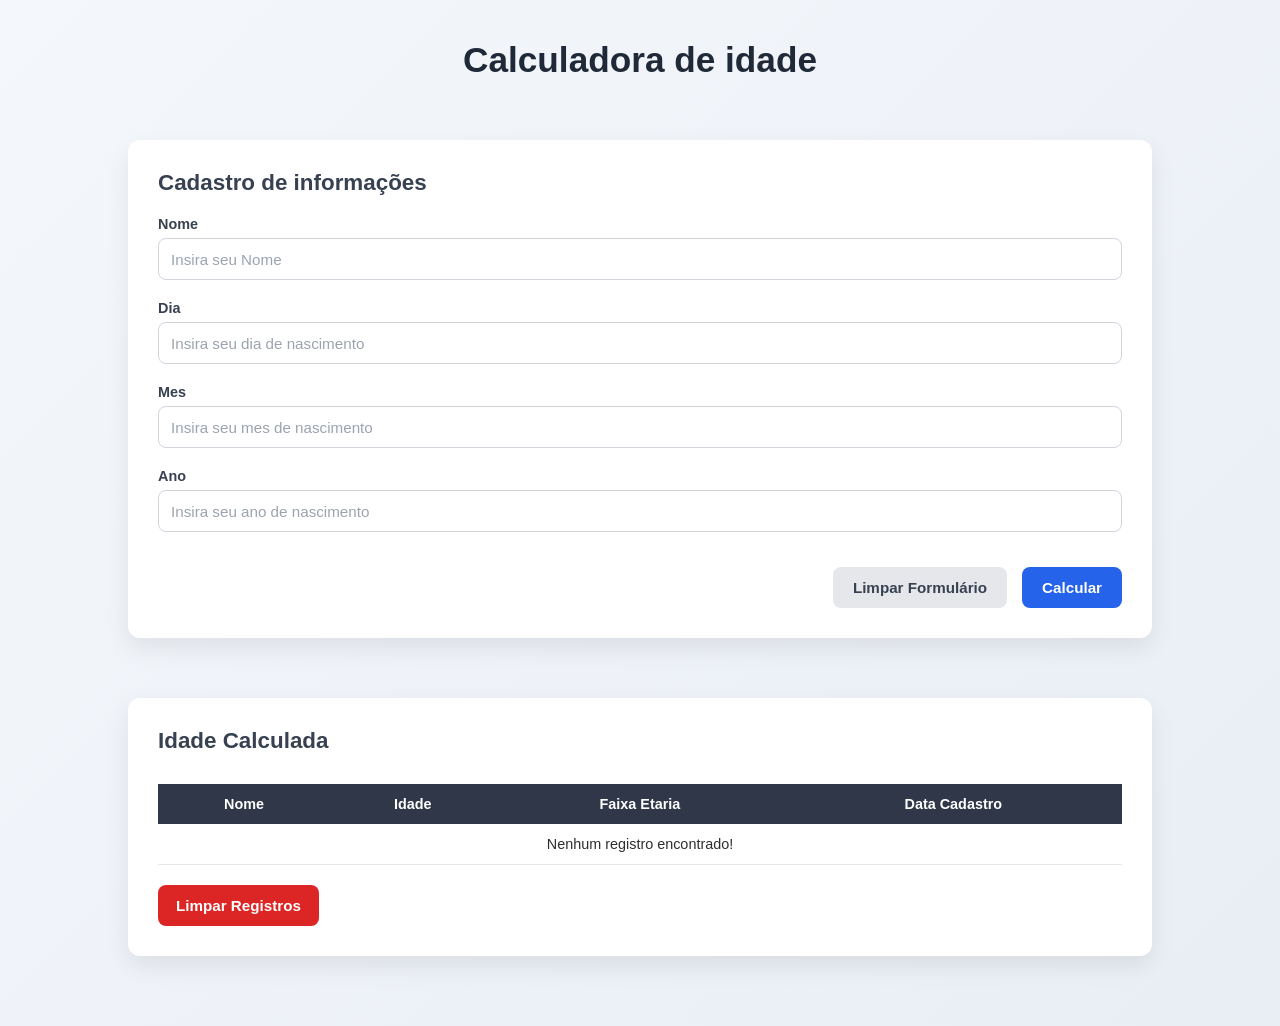
<file: Calculadora de idade/index.html>
<!DOCTYPE html>
<html lang="pt-br">
<head>
    <meta charset="UTF-8">
    <meta name="viewport" content="width=device-width, initial-scale=1.0">
    <title>Calculadora IMCs</title>
    <link rel="stylesheet" href="styles.css">
    <script src="./script.js" defer></script>
</head>
<body>
<main>
    <h1>Calculadora de idade</h1>
    <section>
        <h2>Cadastro de informações</h2>
        <form method="post" id="form-cadastro">

            <div class="campo-form">
                <label for="nome">Nome</label>
                <input type="text" id="nome" placeholder="Insira seu Nome">
            </div>
            <div class="campo-form">
                <label for="dia">Dia</label>
                <input type="number" id="dia" placeholder="Insira seu dia de nascimento">
            </div>
            <div class="campo-form">
                <label for="mes">Mes</label>
                <input type="number" form id="mes" placeholder="Insira seu mes de nascimento">
            </div>
            <div class="campo-form">
                <label for="ano">Ano</label>
                <input type="number" id="ano" placeholder="Insira seu ano de nascimento">
            </div>

            <div class="conjunto-botoes">
                <button type="reset">Limpar Formulário</button>
                <button type="submit" onclick="calcularIdade()">Calcular</button>
            </div>
        </form>
    </section>

    <section>
        <h2>Idade Calculada</h2>
        <table>
            <caption></caption>
            <thead>
            <tr>
                <th>Nome</th>
                <th>Idade</th>
                <th>Faixa Etaria</th>
                <th>Data Cadastro</th>
            </tr>
            </thead>
            <tbody id="corpo-tabela"></tbody>
        </table>
        <button class="botao-tabela" onclick="deletarRegistros()">Limpar Registros</button>
    </section>
</main>
</body>
</html>
</file>
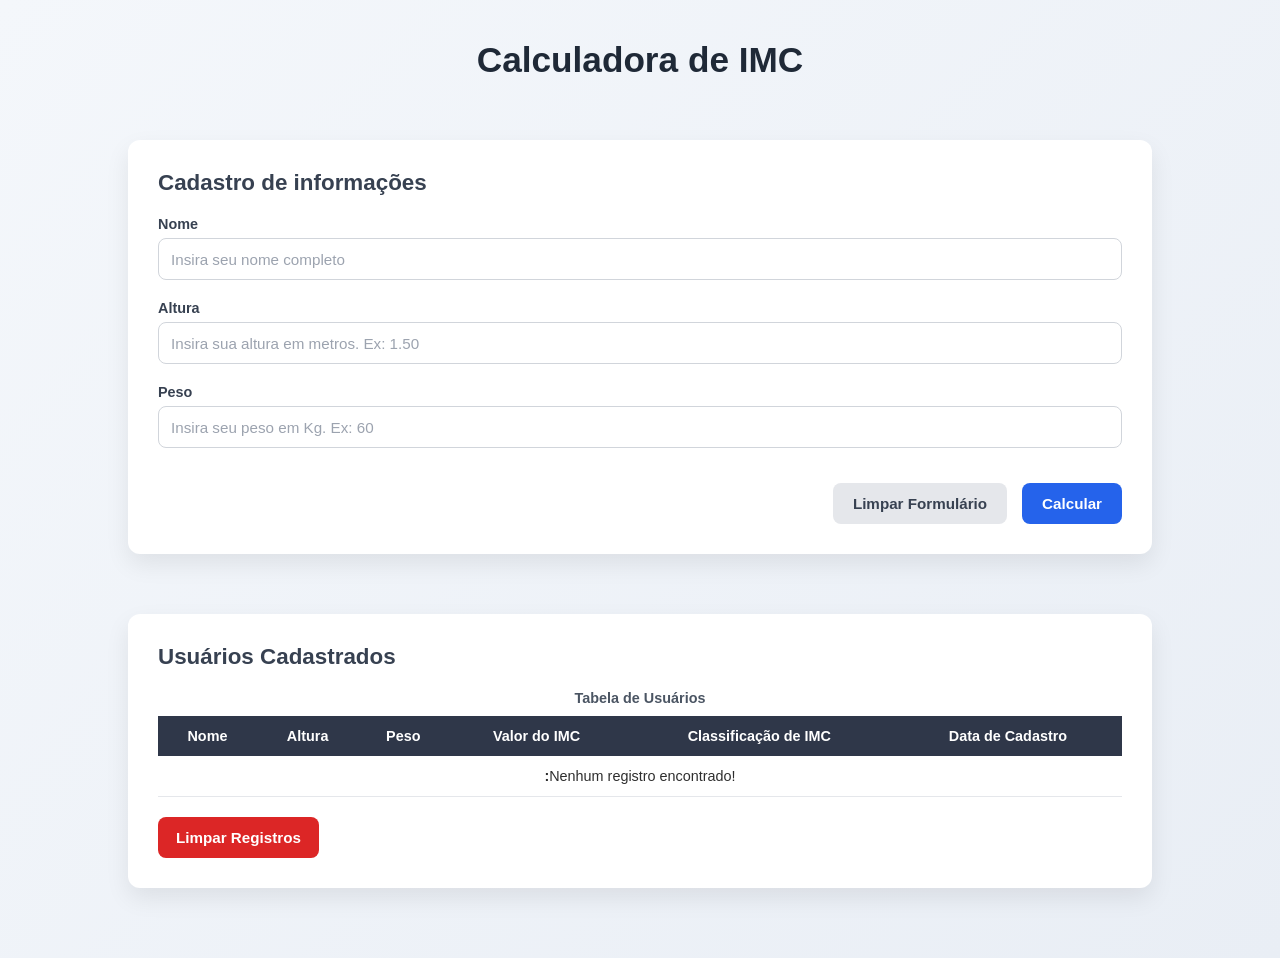
<file: Calculadora_IMC/index.html>
<!DOCTYPE html>
<html lang="pt-br">
<head>
    <meta charset="UTF-8">
    <meta name="viewport" content="width=device-width, initial-scale=1.0">
    <title>Calculadora IMCs</title>
    <link rel="stylesheet" href="styles.css">
    <script src="./script.js" defer></script>
</head>
<body>
<main>
    <h1>Calculadora de IMC</h1>
    <section>
        <h2>Cadastro de informações</h2>
        <form method="post" id="form-imc">
            <div class="campo-form">
                <label for="nome">Nome</label>
                <input type="text" id="nome" placeholder="Insira seu nome completo">
            </div>
            <div class="campo-form">
                <label for="altura">Altura</label>
                <input type="number" id="altura" step="0.01" min="0.1" max="10" placeholder="Insira sua altura em metros. Ex: 1.50">
            </div>
            <div class="campo-form">
                <label for="peso">Peso</label>
                <input type="number" id="peso" step="0.01" max="500" placeholder="Insira seu peso em Kg. Ex: 60">
            </div>

            <div class="conjunto-botoes">
                <button type="reset">Limpar Formulário</button>
                <button type="submit">Calcular</button>
            </div>
        </form>
    </section>

    <section>
        <h2>Usuários Cadastrados</h2>
        <table>
            <caption>Tabela de Usuários</caption>
            <thead>
            <tr>
                <th>Nome</th>
                <th>Altura</th>
                <th>Peso</th>
                <th>Valor do IMC</th>
                <th>Classificação de IMC</th>
                <th>Data de Cadastro</th>
            </tr>
            </thead>
            <tbody id="corpo-tabela"></tbody>
        </table>
        <button class="botao-tabela" onclick="deletarRegistros()">Limpar Registros</button>
    </section>
</main>
</body>
</html>
</file>
<file: Calculadora de idade/styles.css>
* {
    margin: 0;
    padding: 0;
    box-sizing: border-box;
    font-family: "Segoe UI", Arial, Helvetica, sans-serif;
}

body {
    background: linear-gradient(135deg, #f4f7fb, #e9eef5);
    color: #2e2e2e;
    width: 100%;
}

main {
    display: flex;
    width: 100%;
    /* max-width: 1100px; */
    margin: 0 auto;
    padding: 40px 0;
    flex-direction: column;
    align-items: center;
}


h1 {
    text-align: center;
    margin-bottom: 30px;
    font-size: 2.2rem;
    color: #1f2937;
}

h2 {
    margin-bottom: 20px;
    font-size: 1.4rem;
    color: #374151;
}


section {
    width: 80vw;
    background-color: #ffffff;
    padding: 30px;
    margin: 30px 0;
    border-radius: 12px;
    box-shadow: 0 10px 25px rgba(0, 0, 0, 0.08);
}


form {
    display: flex;
    flex-direction: column;
    gap: 20px;
}

/* Campos */
.campo-form {
    display: flex;
    flex-direction: column;
    gap: 6px;
}

label {
    font-size: 0.9rem;
    font-weight: 600;
    color: #374151;
}

input {
    height: 42px;
    border: 1px solid #d1d5db;
    border-radius: 8px;
    padding: 0 12px;
    font-size: 0.95rem;
    transition: all 0.2s ease;
}

input::placeholder {
    color: #9ca3af;
}

input:focus {
    outline: none;
    border-color: #2563eb;
    box-shadow: 0 0 0 3px rgba(37, 99, 235, 0.15);
}


input[type=number] {
    appearance: textfield;
    -moz-appearance: textfield;
}

.conjunto-botoes {
    display: flex;
    justify-content: flex-end;
    gap: 15px;
    margin-top: 15px;
}

button {
    padding: 12px 20px;
    border-radius: 8px;
    border: none;
    cursor: pointer;
    font-size: 0.95rem;
    font-weight: 600;
    transition: transform 0.15s ease, box-shadow 0.15s ease, background 0.2s;
}

button[type="reset"] {
    background-color: #e5e7eb;
    color: #374151;
}

button[type="reset"]:hover {
    background-color: #a3a3a6;
    cursor: pointer;
}

button[type="submit"] {
    background-color: #2563eb;
    color: #ffffff;
}

button[type="submit"]:hover {
    background-color: #1343de;
    box-shadow: 0 2px 10px rgba(14, 85, 246, 0.92);
    transform: translateY(-2px);
}

table {
    width: 100%;
    border-collapse: collapse;
    margin-top: 20px;
    font-size: 0.9rem;
}

caption {
    margin-bottom: 10px;
    font-weight: 600;
    color: #4b5563;
}

thead {
    background-color: #2f3749;
    color: #ffffff;
}

th,
td {
    padding: 12px 10px;
    text-align: center;
}

tbody tr {
    border-bottom: 1px solid #e5e7eb;
}

tbody tr:nth-child(even) {
    background-color: #f9fafb;
}

tbody tr:hover {
    background-color: #eef2ff;
}

.botao-tabela {
    margin-top: 20px;
    background-color: #dc2626;
    color: #ffffff;
    padding: 12px 18px;
}

.botao-tabela:hover {
    background-color: #c71d2b;
    box-shadow: 0 2px 10px rgba(225, 18, 18, 0.82);
    transform: translateY(-2px);
}


td::before{
    content: attr(data-cell);
    font-weight: 700;
    text-align: center;
}
</file>
<file: Calculadora_IMC/styles.css>
* {
    margin: 0;
    padding: 0;
    box-sizing: border-box;
    font-family: "Segoe UI", Arial, Helvetica, sans-serif;
}

body {
    background: linear-gradient(135deg, #f4f7fb, #e9eef5);
    color: #2e2e2e;
    width: 100%;
}

main {
    display: flex;
    width: 100%;
    /* max-width: 1100px; */
    margin: 0 auto;
    padding: 40px 0;
    flex-direction: column;
    align-items: center;
}


h1 {
    text-align: center;
    margin-bottom: 30px;
    font-size: 2.2rem;
    color: #1f2937;
}

h2 {
    margin-bottom: 20px;
    font-size: 1.4rem;
    color: #374151;
}


section {
    width: 80vw;
    background-color: #ffffff;
    padding: 30px;
    margin: 30px 0;
    border-radius: 12px;
    box-shadow: 0 10px 25px rgba(0, 0, 0, 0.08);
}


form {
    display: flex;
    flex-direction: column;
    gap: 20px;
}

/* Campos */
.campo-form {
    display: flex;
    flex-direction: column;
    gap: 6px;
}

label {
    font-size: 0.9rem;
    font-weight: 600;
    color: #374151;
}

input {
    height: 42px;
    border: 1px solid #d1d5db;
    border-radius: 8px;
    padding: 0 12px;
    font-size: 0.95rem;
    transition: all 0.2s ease;
}

input::placeholder {
    color: #9ca3af;
}

input:focus {
    outline: none;
    border-color: #2563eb;
    box-shadow: 0 0 0 3px rgba(37, 99, 235, 0.15);
}


input[type=number] {
    appearance: textfield;
    -moz-appearance: textfield;
}

.conjunto-botoes {
    display: flex;
    justify-content: flex-end;
    gap: 15px;
    margin-top: 15px;
}

button {
    padding: 12px 20px;
    border-radius: 8px;
    border: none;
    cursor: pointer;
    font-size: 0.95rem;
    font-weight: 600;
    transition: transform 0.15s ease, box-shadow 0.15s ease, background 0.2s;
}

button[type="reset"] {
    background-color: #e5e7eb;
    color: #374151;
}

button[type="reset"]:hover {
    background-color: #a3a3a6;
    cursor: pointer;
}

button[type="submit"] {
    background-color: #2563eb;
    color: #ffffff;
}

button[type="submit"]:hover {
    background-color: #1343de;
    box-shadow: 0 2px 10px rgba(14, 85, 246, 0.92);
    transform: translateY(-2px);
}

table {
    width: 100%;
    border-collapse: collapse;
    margin-top: 20px;
    font-size: 0.9rem;
}

caption {
    margin-bottom: 10px;
    font-weight: 600;
    color: #4b5563;
}

thead {
    background-color: #2f3749;
    color: #ffffff;
}

th,
td {
    padding: 12px 10px;
    text-align: center;
}

tbody tr {
    border-bottom: 1px solid #e5e7eb;
}

tbody tr:nth-child(even) {
    background-color: #f9fafb;
}

tbody tr:hover {
    background-color: #eef2ff;
}

.botao-tabela {
    margin-top: 20px;
    background-color: #dc2626;
    color: #ffffff;
    padding: 12px 18px;
}

.botao-tabela:hover {
    background-color: #c71d2b;
    box-shadow: 0 2px 10px rgba(225, 18, 18, 0.82);
    transform: translateY(-2px);
}


td::before{
    content: attr(data-cell)":";
    font-weight: 700;
    text-align: center;
}
</file>
